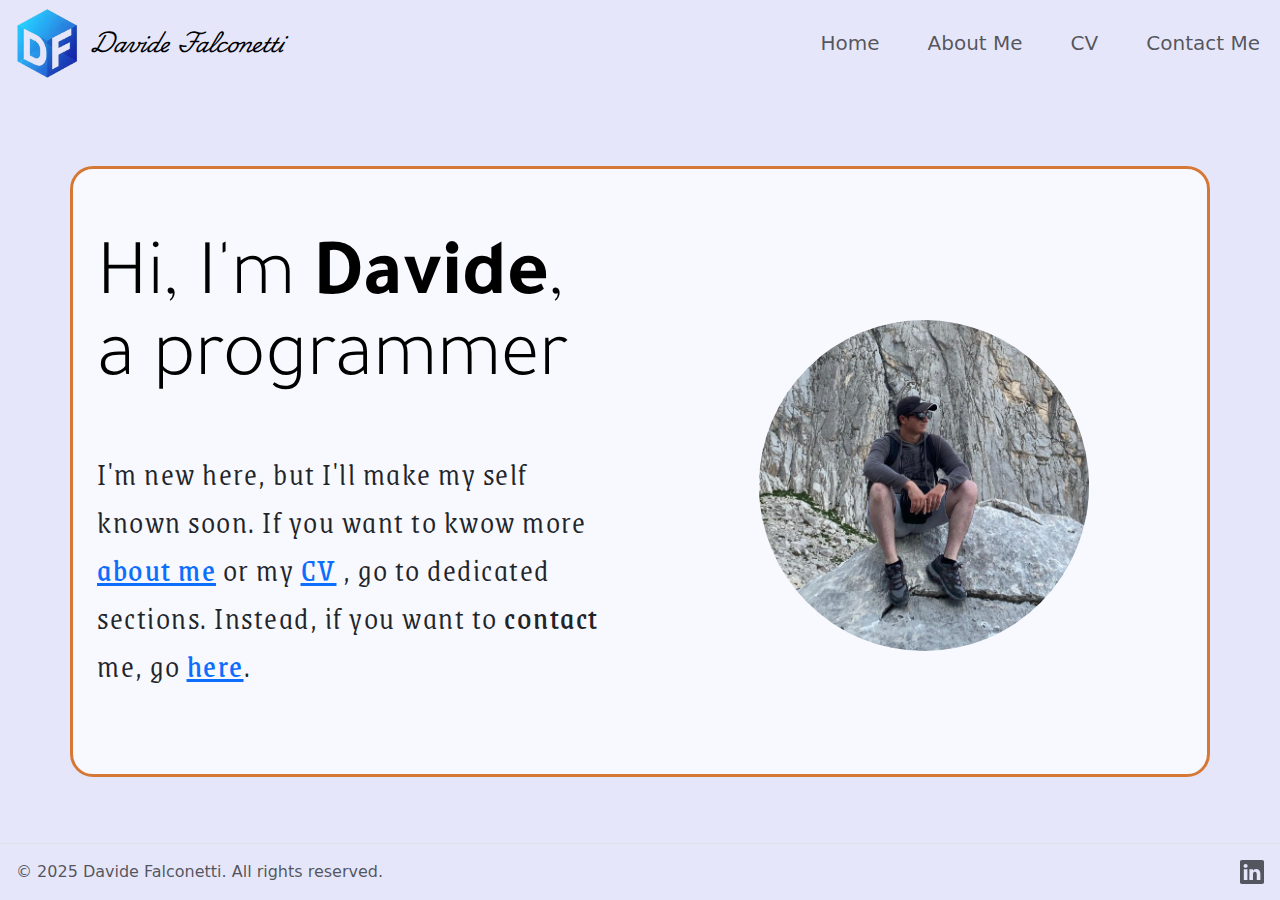
<file: index.html>
<!DOCTYPE html>
<html lang="en">
<head>
  <meta charset="UTF-8">
  <meta name="viewport" content="width=device-width, initial-scale=1.0">
  <title>Capstone 2</title>
  <link href="https://cdn.jsdelivr.net/npm/bootstrap@5.3.3/dist/css/bootstrap.min.css" rel="stylesheet" integrity="sha384-QWTKZyjpPEjISv5WaRU9OFeRpok6YctnYmDr5pNlyT2bRjXh0JMhjY6hW+ALEwIH" crossorigin="anonymous">
  <link rel="stylesheet" href="style.css">
  <link rel="preconnect" href="https://fonts.googleapis.com">
  <link rel="preconnect" href="https://fonts.gstatic.com" crossorigin>
  <link href="https://fonts.googleapis.com/css2?family=Playwrite+IN:wght@100..400&display=swap" rel="stylesheet">
  <link rel="preconnect" href="https://fonts.googleapis.com">
  <link rel="preconnect" href="https://fonts.gstatic.com" crossorigin>
  <link href="https://fonts.googleapis.com/css2?family=Grenze:ital,wght@0,100;0,200;0,300;0,400;0,500;0,600;0,700;0,800;0,900;1,100;1,200;1,300;1,400;1,500;1,600;1,700;1,800;1,900&display=swap" rel="stylesheet">
  <link rel="preconnect" href="https://fonts.googleapis.com">
  <link rel="preconnect" href="https://fonts.gstatic.com" crossorigin>
  <link href="https://fonts.googleapis.com/css2?family=Tajawal:wght@200;300;400;500;700;800;900&display=swap" rel="stylesheet">
</head>
<body>
  <div class="main">
    <div class="others">
      <!-- Nav -->
      <nav class="navbar navbar-expand-lg">
        <div class="container-fluid">
          <div class="logo">
            <img src="./Public/Logo DF.png" alt="Logo DF" height="70px">
            <a class="navbar-brand logo-name ms-2" href="./index.html">Davide Falconetti</a>
          </div>
          <button class="navbar-toggler" type="button" data-bs-toggle="collapse" data-bs-target="#navbarNav" aria-controls="navbarNav" aria-expanded="false" aria-label="Toggle navigation">
            <span class="navbar-toggler-icon"></span>
          </button>
          <div class="collapse navbar-collapse bar" id="navbarNav">
            <ul class="navbar-nav butt">
              <li class="nav-item mx-3">
              <a class="nav-link" href="./index.html">Home</a>
              </li>
              <li class="nav-item mx-3">
                <a class="nav-link" href="./About Me/aboutme.html">About Me</a>
              </li>
              <li class="nav-item mx-3">
                <a class="nav-link" href="./CV/CV.html">CV</a>
              </li>
              <li class="nav-item ms-3">
                <a class="nav-link" href="./Contact/Contact.html">Contact Me</a>
              </li>
            </ul>
          </div>
        </div>
      </nav>

      <!-- Introduction -->
      <div class="container col-xxl-8 px-4 py-5 intro">
        <div class="row flex-lg-row-reverse align-items-center g-5 py-5 all-intro">
          <div class="col-5 col-sm-5 col-lg-6 photos">
            <img src="./Public/Prati di Tivo.jpg" class="d-block mx-lg-auto img-fluid photo" alt="photo profile" loading="lazy">
          </div>
          <div class="col-lg-6 mt-0">
            <h1 class="display-5 text-body-emphasis lh-1 mt-4 mb-5 title">Hi, I'm <span class="name">Davide</span>,<br> a programmer</h1>
            <p class="lead text">I'm new here, but I'll make my self known soon. If you want to kwow more 
              <a href="./About Me/aboutme.html"><strong>about me</strong></a>
              or my 
              <a href="./CV/CV.html"><strong>CV</strong></a>
              , go to dedicated sections. Instead, if you want to <strong>contact</strong> me, go 
              <a href="./Contact/Contact.html"><strong>here</strong></a>.
            </p>
          </div>
        </div>
      </div>
    </div>

    <!-- Footer -->
    <footer class="d-flex flex-wrap justify-content-between align-items-center py-3 border-top">
      <div class="col-md-4 d-flex align-items-center ms-3">
        <span class="mb-3 mb-md-0 text-body-secondary">© 2025 Davide Falconetti. All rights reserved.</span>
      </div>

      <ul class="nav col-md-4 justify-content-end list-unstyled d-flex me-3">
        <li class="ms-3"><a class="text-body-secondary" href="https://www.linkedin.com/in/davide-falconetti-3a9256193/"><svg xmlns="http://www.w3.org/2000/svg" class="bi bi-linkedin" width="24" height="24" fill="currentColor" viewBox="0 0 16 16">
          <path d="M0 1.146C0 .513.526 0 1.175 0h13.65C15.474 0 16 .513 16 1.146v13.708c0 .633-.526 1.146-1.175 1.146H1.175C.526 16 0 15.487 0 14.854zm4.943 12.248V6.169H2.542v7.225zm-1.2-8.212c.837 0 1.358-.554 1.358-1.248-.015-.709-.52-1.248-1.342-1.248S2.4 3.226 2.4 3.934c0 .694.521 1.248 1.327 1.248zm4.908 8.212V9.359c0-.216.016-.432.08-.586.173-.431.568-.878 1.232-.878.869 0 1.216.662 1.216 1.634v3.865h2.401V9.25c0-2.22-1.184-3.252-2.764-3.252-1.274 0-1.845.7-2.165 1.193v.025h-.016l.016-.025V6.169h-2.4c.03.678 0 7.225 0 7.225z"/>
        </svg></svg></a></li>
      </ul>
    </footer>

    <script src="https://cdn.jsdelivr.net/npm/bootstrap@5.3.3/dist/js/bootstrap.bundle.min.js" integrity="sha384-YvpcrYf0tY3lHB60NNkmXc5s9fDVZLESaAA55NDzOxhy9GkcIdslK1eN7N6jIeHz" crossorigin="anonymous"></script>
  </div>

</body>
</html>
</file>
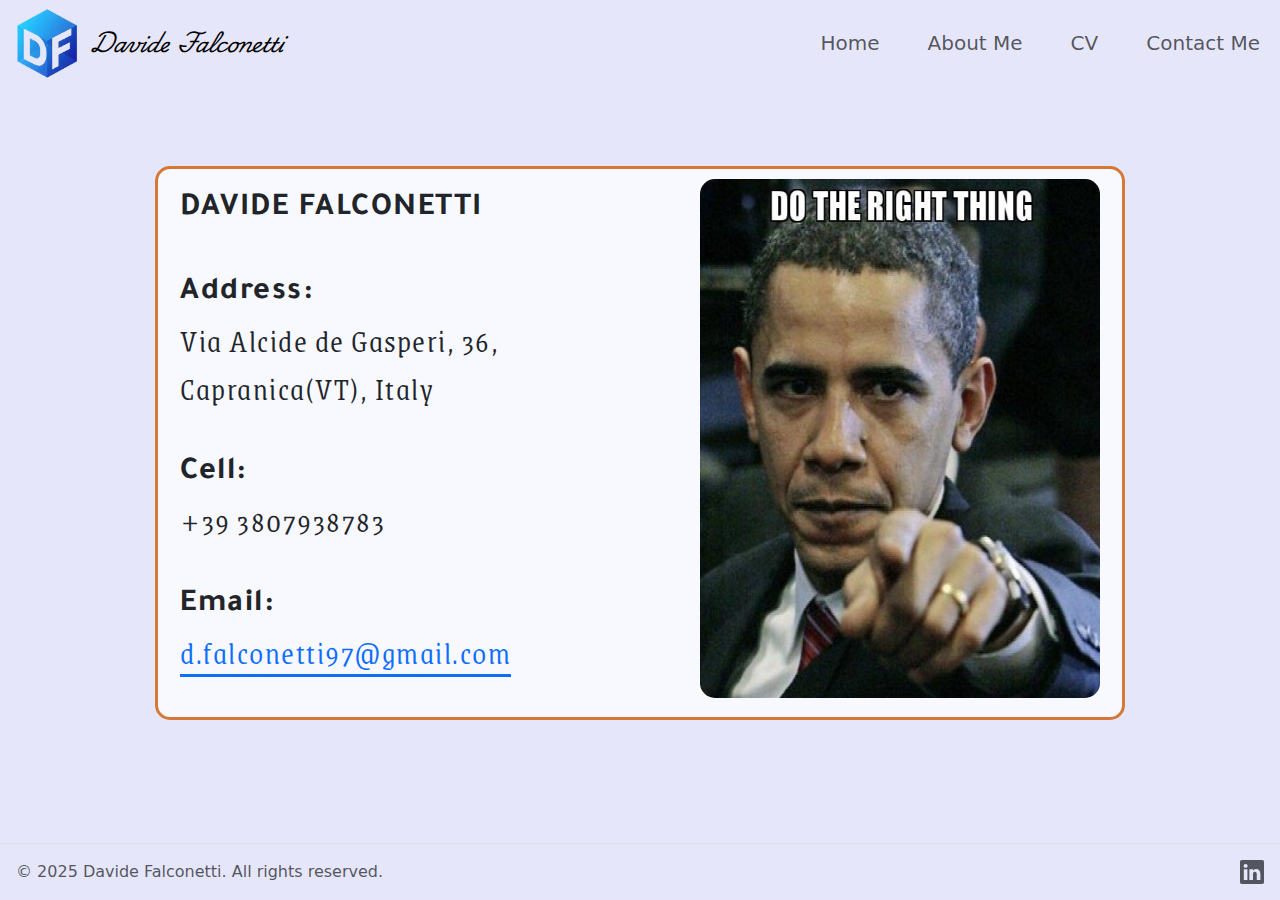
<file: Contact/Contact.html>
<!DOCTYPE html>
<html lang="en">
<head>
    <meta charset="UTF-8">
    <meta name="viewport" content="width=device-width, initial-scale=1.0">
    <title>Contact</title>
    <link href="https://cdn.jsdelivr.net/npm/bootstrap@5.3.3/dist/css/bootstrap.min.css" rel="stylesheet" integrity="sha384-QWTKZyjpPEjISv5WaRU9OFeRpok6YctnYmDr5pNlyT2bRjXh0JMhjY6hW+ALEwIH" crossorigin="anonymous">
    <link rel="stylesheet" href="style.css">
    <link rel="preconnect" href="https://fonts.googleapis.com">
    <link rel="preconnect" href="https://fonts.gstatic.com" crossorigin>
    <link href="https://fonts.googleapis.com/css2?family=Playwrite+IN:wght@100..400&display=swap" rel="stylesheet">
    <link rel="preconnect" href="https://fonts.googleapis.com">
    <link rel="preconnect" href="https://fonts.gstatic.com" crossorigin>
    <link href="https://fonts.googleapis.com/css2?family=Grenze:ital,wght@0,100;0,200;0,300;0,400;0,500;0,600;0,700;0,800;0,900;1,100;1,200;1,300;1,400;1,500;1,600;1,700;1,800;1,900&display=swap" rel="stylesheet">
    <link rel="preconnect" href="https://fonts.googleapis.com">
    <link rel="preconnect" href="https://fonts.gstatic.com" crossorigin>
    <link href="https://fonts.googleapis.com/css2?family=Tajawal:wght@200;300;400;500;700;800;900&display=swap" rel="stylesheet">
</head>
<body>
    <div class="main">
        <div class="others">
            <!-- navigation -->
            <nav class="navbar navbar-expand-lg nav">
                <div class="container-fluid">
                    <div class="logo">
                        <img src="../Public/Logo DF.png" alt="Logo DF" height="70px">
                        <a class="navbar-brand logo-name ms-2" href="../index.html">Davide Falconetti</a>
                    </div>
                    <button class="navbar-toggler" type="button" data-bs-toggle="collapse" data-bs-target="#navbarNav" aria-controls="navbarNav" aria-expanded="false" aria-label="Toggle navigation">
                        <span class="navbar-toggler-icon"></span>
                    </button>
                    <div class="collapse navbar-collapse bar" id="navbarNav">
                        <ul class="navbar-nav butt">
                            <li class="nav-item mx-3">
                                <a class="nav-link" href="../index.html">Home</a>
                            </li>
                            <li class="nav-item mx-3">
                                <a class="nav-link" href="../About Me/aboutme.html">About Me</a>
                            </li>
                            <li class="nav-item mx-3">
                                <a class="nav-link" href="../CV/CV.html">CV</a>
                            </li>
                            <li class="nav-item ms-3">
                                <a class="nav-link" href="../Contact/Contact.html">Contact Me</a>
                            </li>
                        </ul>
                </div>
                </div>
            </nav>

            <!-- informations -->
            <main>
                <div class="container">
                    <div class="text">
                        <div class="item"><strong class="strong">DAVIDE FALCONETTI</strong></div>
                        <div class="item"><strong class="strong">Address:</strong><br><span class="contacts">Via Alcide de Gasperi, 36,<br> Capranica(VT), Italy</span></div>
                        <div class="item"><strong class="strong">Cell:</strong><br> <span class="contacts">+39 3807938783</span></div>
                        <div class="item"><strong class="strong">Email:</strong><br><span class="contacts"><a class="email" href="mailto:d.falconetti97@gmail.com">d.falconetti97@gmail.com</span></a></div>
                    </div>
                    <div class="photo">
                        <img class="meme" src="./Do the right thing.jpg" alt="Obama 'do the right thing' meme">
                    </div>
                </div>
            </main>
        </div>

        <!-- Footer -->
        <footer class="d-flex flex-wrap justify-content-between align-items-center py-3 border-top aligns">
            <div class="col-md-4 d-flex align-items-center ms-3 align">
                <span class="mb-3 mb-md-0 text-body-secondary">© 2025 Davide Falconetti. All rights reserved.</span>
            </div>
  
            <ul class="nav col-md-4 justify-content-end list-unstyled d-flex me-3 align">
                <li class="ms-3"><a class="text-body-secondary" href="https://www.linkedin.com/in/davide-falconetti-3a9256193/"><svg xmlns="http://www.w3.org/2000/svg" class="bi bi-linkedin" width="24" height="24" fill="currentColor" viewBox="0 0 16 16">
                    <path d="M0 1.146C0 .513.526 0 1.175 0h13.65C15.474 0 16 .513 16 1.146v13.708c0 .633-.526 1.146-1.175 1.146H1.175C.526 16 0 15.487 0 14.854zm4.943 12.248V6.169H2.542v7.225zm-1.2-8.212c.837 0 1.358-.554 1.358-1.248-.015-.709-.52-1.248-1.342-1.248S2.4 3.226 2.4 3.934c0 .694.521 1.248 1.327 1.248zm4.908 8.212V9.359c0-.216.016-.432.08-.586.173-.431.568-.878 1.232-.878.869 0 1.216.662 1.216 1.634v3.865h2.401V9.25c0-2.22-1.184-3.252-2.764-3.252-1.274 0-1.845.7-2.165 1.193v.025h-.016l.016-.025V6.169h-2.4c.03.678 0 7.225 0 7.225z"/>
                </svg></svg></a></li>
            </ul>
      </footer>

        <script src="https://cdn.jsdelivr.net/npm/bootstrap@5.3.3/dist/js/bootstrap.bundle.min.js" integrity="sha384-YvpcrYf0tY3lHB60NNkmXc5s9fDVZLESaAA55NDzOxhy9GkcIdslK1eN7N6jIeHz" crossorigin="anonymous"></script>
    </div>

</body>
</html>
</file>
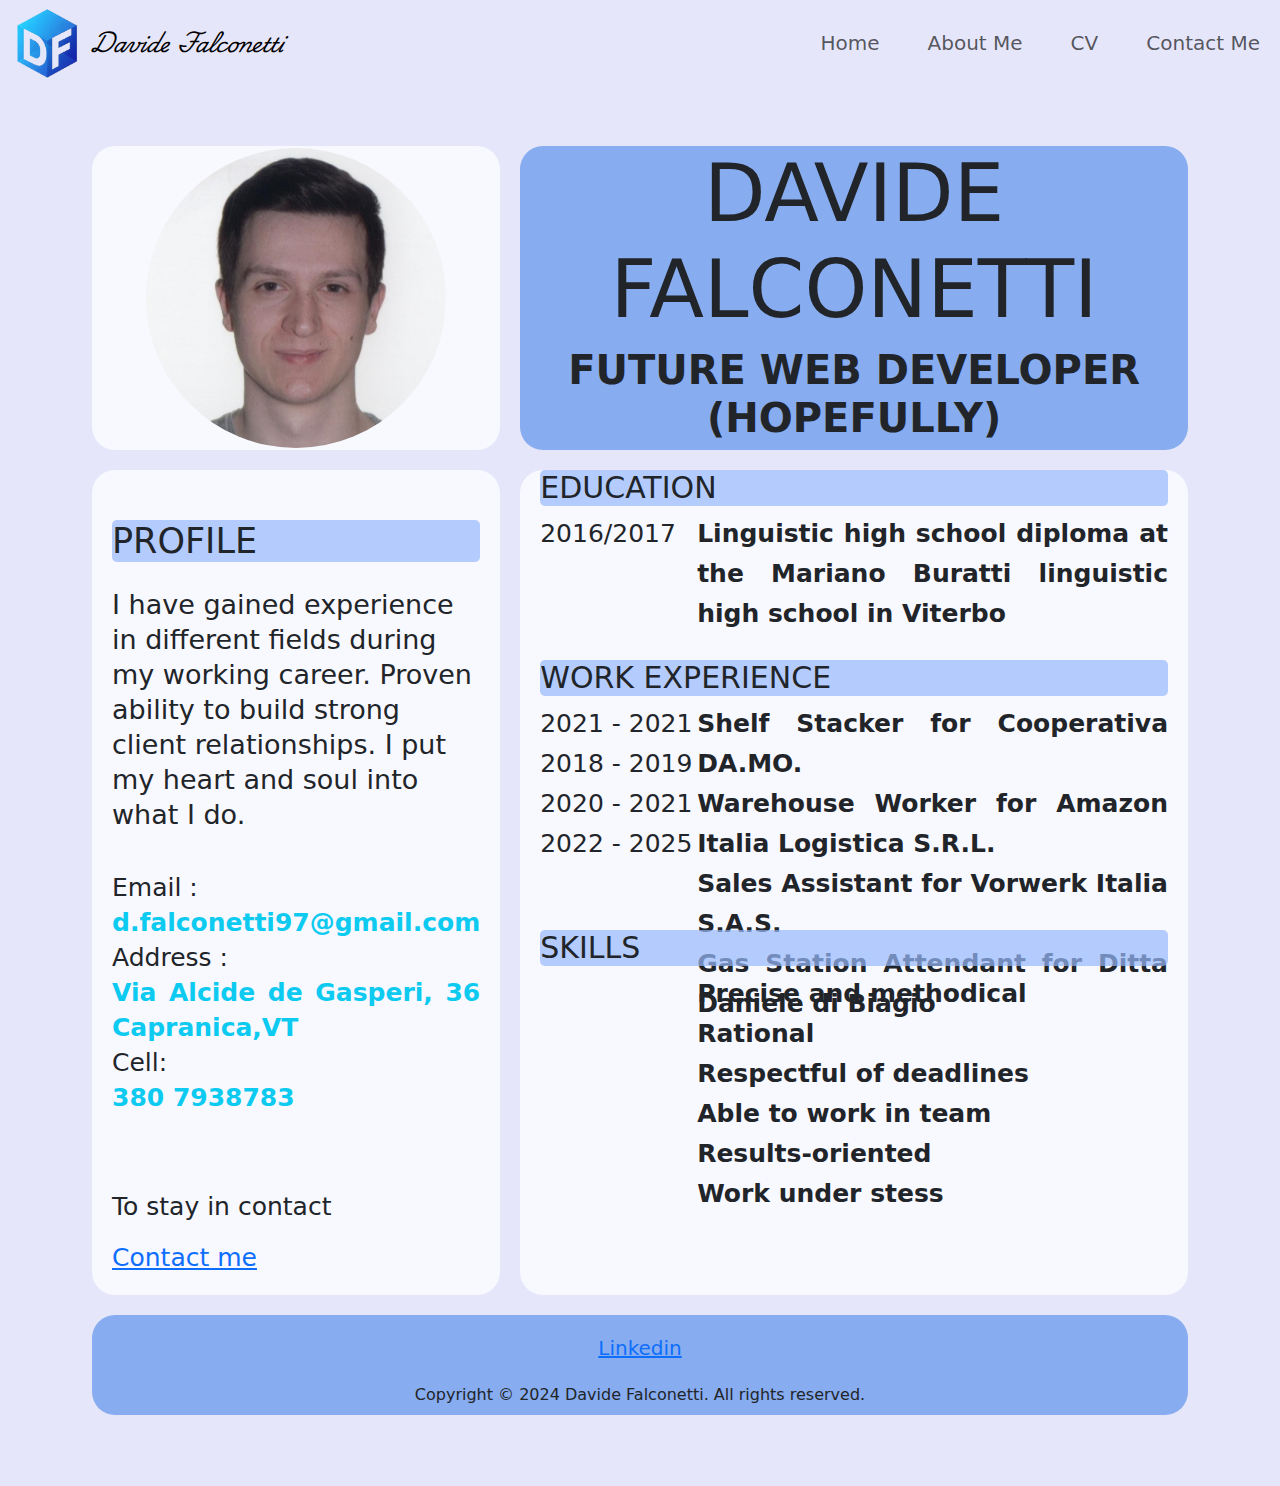
<file: CV/CV.html>
<!DOCTYPE html>
<html lang="en">
<head>
    <meta charset="UTF-8">
    <meta name="viewport" content="width=device-width, initial-scale=1.0">
    <title>CV</title>
    <link href="https://cdn.jsdelivr.net/npm/bootstrap@5.3.3/dist/css/bootstrap.min.css" rel="stylesheet" integrity="sha384-QWTKZyjpPEjISv5WaRU9OFeRpok6YctnYmDr5pNlyT2bRjXh0JMhjY6hW+ALEwIH" crossorigin="anonymous">
    <link rel="stylesheet" href="./style.css">
    <link rel="preconnect" href="https://fonts.googleapis.com">
    <link rel="preconnect" href="https://fonts.gstatic.com" crossorigin>
    <link href="https://fonts.googleapis.com/css2?family=Playwrite+IN:wght@100..400&display=swap" rel="stylesheet">
</head>
<body>
    <!-- navigation -->
    <nav class="navbar navbar-expand-lg nav">
        <div class="container-fluid">
            <div class="logo">
                <img src="../Public/Logo DF.png" alt="Logo DF" height="70px">
                <a class="navbar-brand logo-name ms-2" href="../index.html">Davide Falconetti</a>
            </div>
            <button class="navbar-toggler" type="button" data-bs-toggle="collapse" data-bs-target="#navbarNav" aria-controls="navbarNav" aria-expanded="false" aria-label="Toggle navigation">
                <span class="navbar-toggler-icon"></span>
            </button>
            <div class="collapse navbar-collapse bar" id="navbarNav">
                <ul class="navbar-nav butt">
                    <li class="nav-item mx-3">
                        <a class="nav-link" href="../index.html">Home</a>
                    </li>
                    <li class="nav-item mx-3">
                        <a class="nav-link" href="../About Me/aboutme.html">About Me</a>
                    </li>
                    <li class="nav-item mx-3">
                        <a class="nav-link" href="../CV/CV.html">CV</a>
                    </li>
                    <li class="nav-item ms-3">
                        <a class="nav-link" href="../Contact/Contact.html">Contact Me</a>
                    </li>
                </ul>
          </div>
        </div>
    </nav>

    <div class="container">
        <main class="main">
            <!-- Introduction -->
            <div class="photo">
                <img class="img" src="./Fototessera.jpeg" alt="Profile photo of Davide">
            </div>

            <section class="intro">
                <h1 class="name">DAVIDE FALCONETTI</h1>
                <h2 class="p-intro">FUTURE WEB DEVELOPER<br>(HOPEFULLY)</h2>
            </section>

            <!-- About me -->
            <section class="about">
                <!-- Summary -->
                 <div class="summary">
                    <h3 class="profile">PROFILE</h3>
                    <p class="p-summary">I have gained experience in different fields during my working career. Proven ability to build strong client relationships. I put my heart and soul into what I do.</p>
                    </div>
                <div class="info">
                    <p class="align2">
                        Email :<br><span class="text-info">d.falconetti97@gmail.com</span><br>
                        Address :<br><span class="text-info">Via Alcide de Gasperi, 36 Capranica,VT</span><br>
                        Cell:<br><span class="text-info">380 7938783</span><br>
                    </p>
                </div>
                <!-- contact -->
                <div class="contact">
                  <p class="align3">To stay in contact </p>
                  <a class="reference" href="mailto:d.falconetti97@gmail.com">Contact me</a>
                </div>
            </section>
            
            <!-- Skills -->
            <div class="utilities">
                <section class="education">
                    <h2 class="p-title">EDUCATION</h2>
                    <div class="exp">
                        <div class="period">2016/2017</div>
                        <div class="works">Linguistic high school diploma at the Mariano Buratti linguistic high school in Viterbo</div>
                    </div>
                </section>

                <section class="work-experience">
                    <h2 class="p-title">WORK EXPERIENCE</h2>
                    <div class="exp">
                        <div class="period">
                            <div>2021 - 2021</div><br class="yearsss">
                            <div>2018 - 2019</div><br class="year">
                            <div>2020 - 2021</div><br class="yearss">
                            <div>2022 - 2025</div><br class="years">
                        </div>

                        <div class="works">
                        Shelf Stacker for Cooperativa DA.MO.<br>
                        Warehouse Worker for Amazon Italia Logistica S.R.L.<br>
                        Sales Assistant for Vorwerk Italia S.A.S.<br>
                        Gas Station Attendant for Ditta Daniele di Biagio<br>
                        </div>
                    </div>
                </section>

                <section class="skills">
                    <h2 class="p-title">SKILLS</h2>
                    <div class="exp">
                        <div></div>
                        <div class="works">
                            Precise and methodical<br>
                            Rational<br>
                            Respectful of deadlines<br>
                            Able to work in team<br>
                            Results-oriented<br>
                            Work under stess<br>
                        </div>
                    </div>
                </section>
            </div>

            <!-- end -->
            <footer>
                <div class="social">
                    <a class="linkedin" href="https://www.linkedin.com/in/davide-falconetti-3a9256193/">Linkedin</a>
                </div>
                <p class="credits">Copyright © 2024 Davide Falconetti. All rights reserved.</p>
            </footer>
        </main>
    </div>    
    
    <script src="https://cdn.jsdelivr.net/npm/bootstrap@5.3.3/dist/js/bootstrap.bundle.min.js" integrity="sha384-YvpcrYf0tY3lHB60NNkmXc5s9fDVZLESaAA55NDzOxhy9GkcIdslK1eN7N6jIeHz" crossorigin="anonymous"></script>

</body>
</html
</file>
<file: style.css>
body{
    background-color: lavender;
}

.main{
    position: relative;
    min-height: 100vh;
}

.others{
    padding-bottom: 2.5rem;
}

.logo{
    display: flex;
    align-items: center;
}

.logo-name{
    font-family: "Playwrite IN", serif;
    font-style: italic;
}

button{
    border: solid rgb(214, 120, 53) 3px !important;
}

.bar{
    display: flex;
    justify-content: end;
    align-items: center;
    font-size: 20px;
}

.intro{
    background-color: ghostwhite;
    border-radius: 23px;
    margin-top: 80px;
    margin-bottom: 80px;
    border: solid rgb(214, 120, 53) 3px;
}

.all-intro{
    padding-bottom: 20px !important;
}

.photo{
    width: 100%;
    max-width: 330px;
    height: auto;
    border-radius: 50%;
}

.title{
    font-size: 5rem;
    font-family: "Tajawal", serif;
}

.name{
    font-weight: bold;
}

.text{
    font-size: 2rem;
    font-family: "Grenze", serif;
    font-weight: 300;
    letter-spacing: 1.5px;
}

footer{
    position: absolute;
    bottom: 0;
    width: 100%;
}

@media (max-width: 1199px) {

}

@media (max-width: 991px) {
    .title{
        font-size: 2.8rem;
    }

    .all-intro{
        padding-bottom: 0 !important;
    }

    .text{
        font-size: 1.2rem;
    }

    .butt{
        background-color:  ghostwhite !important;
        border-radius: 10px;
        border: solid rgb(214, 120, 53) 3px;       
    }
}

@media (max-width: 767px) {

}
</file>
<file: Contact/style.css>
body{
    background-color: lavender;
}

.main{
    position: relative;
    min-height: 100vh;
}

.others{
    padding-bottom: 2.5rem;
}

.logo{
    display: flex;
    align-items: center;
}

.logo-name{
    font-family: "Playwrite IN", serif;
    font-style: italic;
}

button{
    border: solid rgb(214, 120, 53) 3px !important;
}

.bar{
    display: flex;
    justify-content: end;
    align-items: center;
    font-size: 20px;
}

main{
    display: flex;
    justify-content: center;
}

.container{
    display: grid;
    grid-template-columns: repeat(2, 1fr);
    width: 970px;
    border: solid rgb(214, 120, 53) 3px;
    border-radius: 15px;
    background-color: ghostwhite;
    margin-top: 80px;
}

.text{
    font-size: 2rem;
    letter-spacing: 1.5px;
    display: flex;
    flex-direction: column;
    justify-content: center;
    margin: 10px;
}

.item{
    margin-bottom: 30px;
}

.strong{
    font-family: "Tajawal", serif;
}

.contacts{
    font-family: "Grenze", serif;
    font-weight: 300;
}

.email{
    text-underline-offset: 10px;
}

.photo{
    display: flex;
    justify-content: end;
}

.meme{
    max-width: 400px;
    height: 519px;
    margin: 10px;
    border-radius: 15px;
}
footer{
    position: absolute;
    bottom: 0;
    width: 100%;
}

@media (max-width: 992px) {
    .container{
        width: 600px;
    }

    .text{
        font-size: 1.5rem;
        letter-spacing: normal;
    }

    .item{
        margin-bottom: 20px;
    }

    .email{
        text-underline-offset: 7px;
    }

    .photo{
        align-items: center;
    }
    
    .meme{
        width: 240px;
        height: 305px;
    }

    .butt{
        background-color:  ghostwhite !important;
        border-radius: 10px;
        border: solid rgb(214, 120, 53) 3px;
    }
}

@media (max-width: 766px) {
    .meme{
        width: 200px;
        height: 270px;
    }
}

@media (max-width: 575px){
    .container{
        width: 100%;
        margin-top: 60px;
    }

    .text{
        font-size: 1rem;
        margin: 5px;
    }

    .item{
        margin-bottom: 10px;
    }

    .email{
        text-underline-offset: 6px;
    }

    .meme{
        width: 180px;
        height: 210px;
        margin: 5px;
    }
}
</file>
<file: CV/style.css>
body{
    margin: 0;
    background-color: lavender;
}

.logo{
    display: flex;
    align-items: center;
}

.logo-name{
    font-family: "Playwrite IN", serif;
    font-style: italic;
}

button{
    border: solid rgb(214, 120, 53) 3px !important;
}

.bar{
    display: flex;
    justify-content: end;
    align-items: center;
    font-size: 20px;
}

.container{
    display: flex !important;
    justify-content: center !important;
    text-align: center !important;
    height: 1370px !important;
    margin-top: 30px !important;
}

.main{
    display: grid;
    grid-template: 2fr 3fr 100px / 1fr 3fr !important;
    width: 1400px !important;
    height: 100vh !important;
    gap: 20px !important;
    margin-top: 30px !important;
}

.photo{
    grid-area: 1/1/2/2 !important;
    display: flex !important;
    justify-content: center !important;
    align-items: center !important;
    background-color: ghostwhite !important;
    border-radius: 23px !important;
    margin-left: 10px !important;
}

.img{
    height: 300px !important;
    border-radius: 50% !important;
}

.intro{
    grid-area: 1/2/2/3 !important;
    background-color: rgb(135, 172, 240) !important;
    border-radius: 23px !important;
    margin-right: 10px !important;
}

.name{
    font-size: 80px !important;
}

.p-intro{
    font-size: 40px !important;
    font-weight: bold !important;
}

.about{
    grid-area: 2/1/3/2 !important;
    background-color: ghostwhite !important;
    display: grid !important;
    grid-template-rows: 370px 335px 120px !important;
    font-size: 25px !important;
    text-align: justify !important;
    border-radius: 23px !important;
    margin-left: 10px !important;
}

.summary{
    margin: 25px 20px 20px 20px !important;
    font-size: 27px !important;
    line-height: 35px !important;
    text-align: left !important;
}

.profile{
    font-size: 35px !important;
    margin: 25px 0 !important;
    background-color: rgba(150, 185, 252, 0.699) !important;
    border-radius: 5px !important;
}

.p-summary{
    margin: 0 !important;
}

.info{
    grid-row: 2/3 !important;
    line-height: 35px !important;
}

.align2{
    margin: 30px 20px 25px 20px !important;
}

.text-info{
    font-weight: bold !important;
}

.contact{
    grid-row: 3/4 !important;
}

.align3{
    margin: 13px 20px !important;
}

.reference{
    margin: 0 20px !important;
}

.utilities{
    grid-area: 2/2/3/3 !important;
    background-color: ghostwhite !important;
    display: grid !important;
    grid-template-rows: 190px 270px 350px !important;
    text-align: justify !important;
    border-radius: 23px !important;
    margin-right: 10px !important;
}

.education, .work-experience, .skills{
    margin: 0 20px !important;
}

.p-title{
    font-size: 30px !important;
    background-color: rgba(150, 185, 252, 0.699) !important;
    border-radius: 5px !important;
}

.exp{
    display: grid !important;
    grid-template-columns: 1fr 3fr !important;
    font-size: 25px !important;
    line-height: 40px !important;
}

.year{
    display: none !important;
}

.years{
    display: none !important;
}

.yearss{
    display: none !important;
}

.yearsss{
    display: none !important;
}

.works{
    font-weight: bold !important;
}

footer{
    background-color: rgb(135, 172, 240) !important;
    grid-area: 3/1/4/3 !important;
    border-radius: 23px !important;
    margin: 0 10px !important;
}

.social{
    margin-top: 18px !important;
    font-size: 20px !important;
}

.credits{
    margin: 20px 0 0 0 !important;
}

@media (max-width: 1225px) {   
    .main{
        display: flex !important;
        flex-direction: column !important;
    }

    .photo{
        flex: 100% !important;
        padding: 20px !important;
        margin: 0 10px !important;
    }

    .img{
        height: 250px !important;
    }

    .intro{
        flex: 100% !important;
        margin: 0 10px !important;
    }

    .name{
        font-size: 40px !important;
    }

    .p-intro{
        font-size: 27px !important;
    }

    .about{
        flex: 100% !important;
        display: block !important;
        margin: 0 10px !important;
    }

    .about, .summary, .align2, .exp{
        font-size: 22px !important;
    }

    .profile, .p-title{
        font-size: 25px !important;
    }

    .utilities{
        flex: 100% !important;
        display: block !important;
        margin: 0 10px !important;
    }

    footer{
        flex: 100% !important;
        margin: 0 10px !important;
    }
}

@media (max-width: 991px) {
    .butt{
        background-color:  ghostwhite !important;
        border-radius: 10px !important;
        border: solid rgb(214, 120, 53) 3px !important;
    }
}

@media (max-width: 756px) {
    .year{
        display: block !important;
    }
}

@media (max-width: 684px) {
    .years{
        display: block !important;
    }
}

@media (max-width: 578px) {
    .yearss{
        display: block !important;
    }
}

@media (max-width: 564px) {
    .container{
        height: ;
    }
    
    .yearsss{
        display: block !important;
    }
}
</file>
